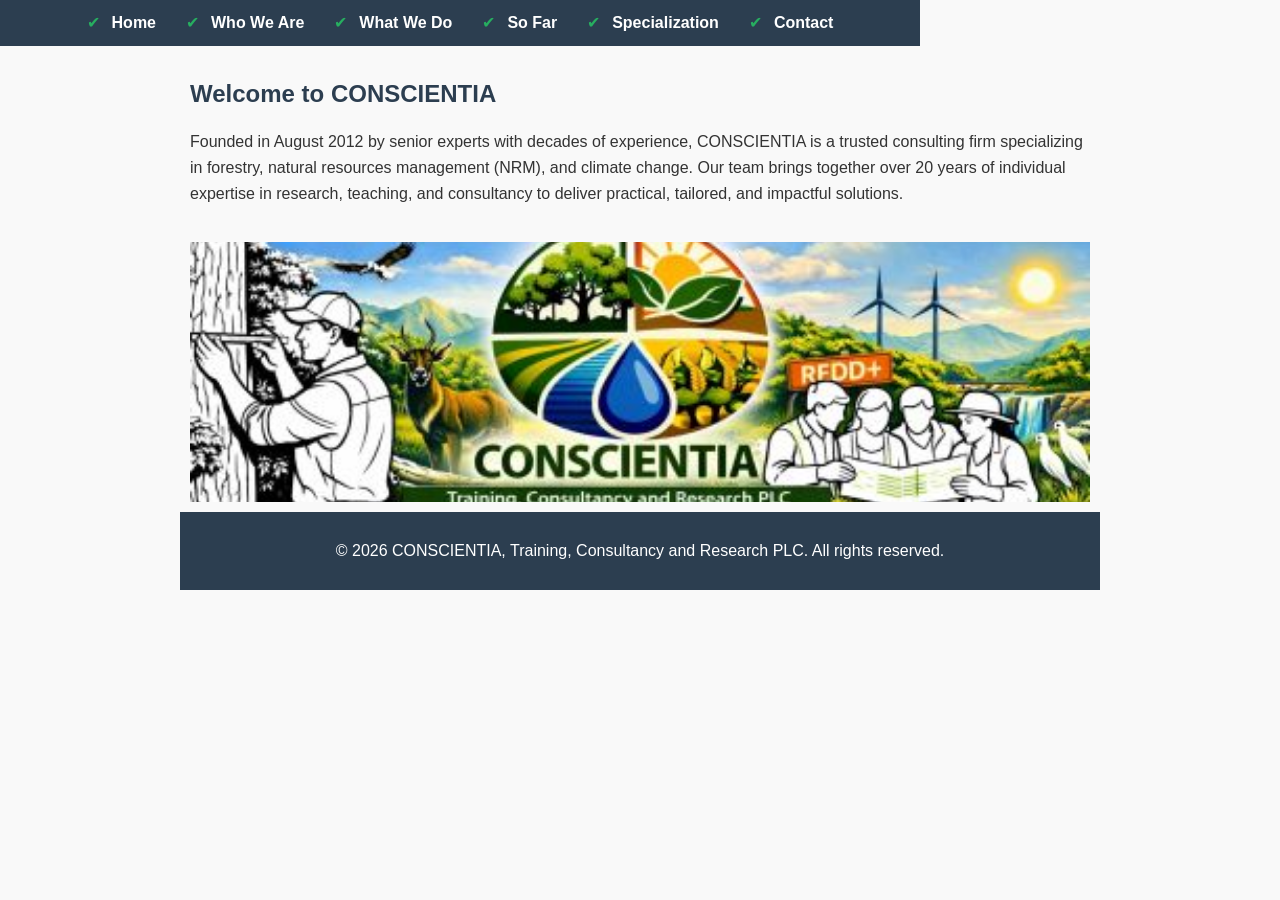
<file: index.html>
<!DOCTYPE html>
<html lang="en">
<head>
  <meta charset="UTF-8">
    <meta name="viewport" content="width=device-width, initial-scale=1.0">
  <meta name="viewport" content="width=device-width, initial-scale=1.0">
  <title>CONSCIENTIA | Home</title>
  <link rel="stylesheet" href="style.css">
</head>
<body>
  <!-- Navigation -->
  <nav>
    <ul>
      <li><a href="index.html">Home</a></li>
      <li><a href="about.html">Who We Are</a></li>
      <li><a href="services.html">What We Do</a></li>
      <li><a href="projects.html">So Far</a></li>
      <li><a href="specialization.html">Specialization</a></li>
      <li><a href="contact.html">Contact</a></li>
    </ul>
  </nav>

  <!-- Main Content -->
  <section id="home">
    <h2>Welcome to CONSCIENTIA</h2>
    <p>
      Founded in August 2012 by senior experts with decades of experience, 
      CONSCIENTIA is a trusted consulting firm specializing in forestry, 
      natural resources management (NRM), and climate change. 
      Our team brings together over 20 years of individual expertise in research,
      teaching, and consultancy to deliver practical, tailored, and impactful solutions.
    </p>
  </section>

  <!-- Hero Banner moved to bottom -->
  <header class="hero">
    <div class="hero-content">
    </div>
  </header>

  <!-- Footer -->
  <footer>
    <p>&copy; 2026 CONSCIENTIA, Training, Consultancy and Research PLC. All rights reserved.</p>
  </footer>
</body>
</html>
</file>
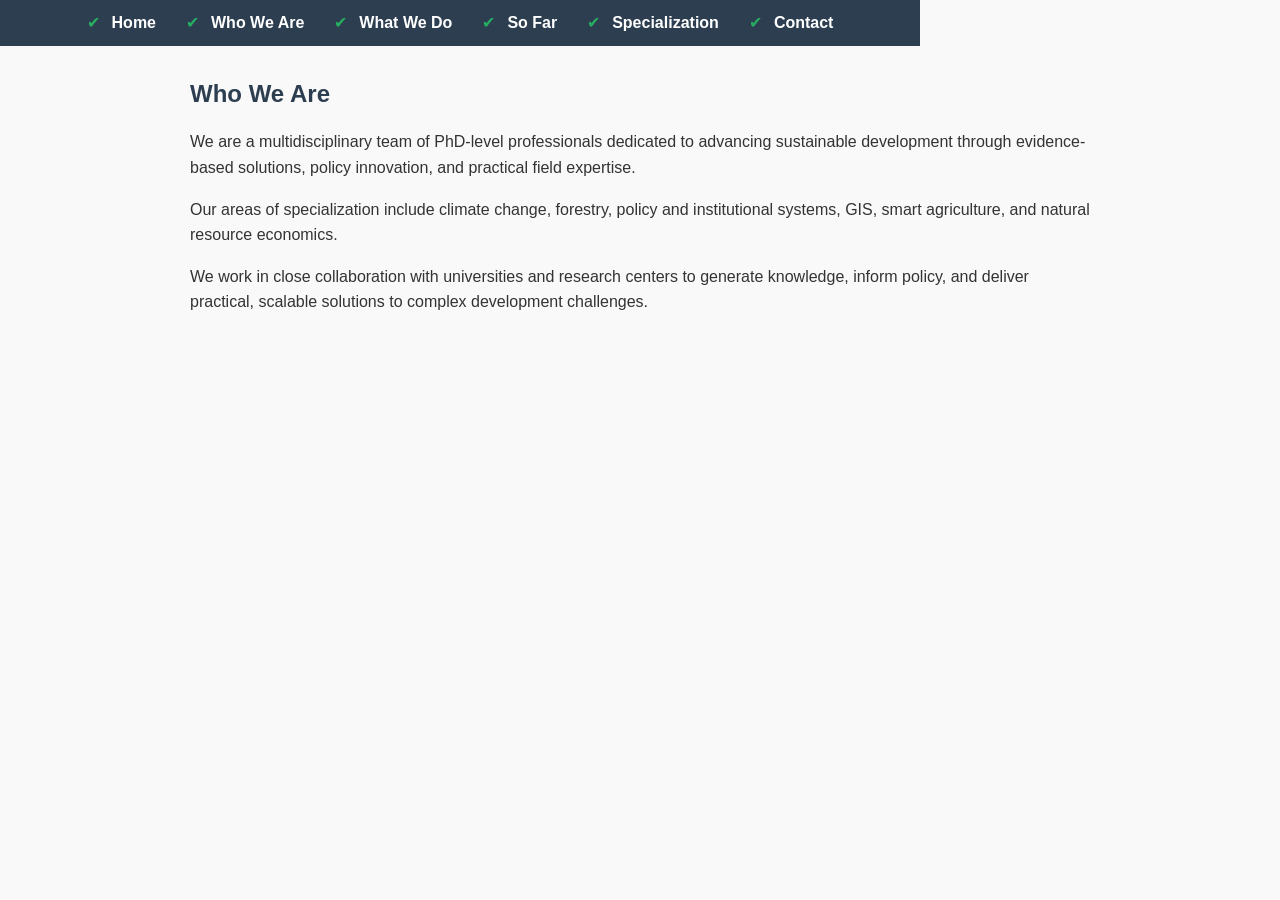
<file: about.html>
<!DOCTYPE html>
<html lang="en">
<head>
  <meta charset="UTF-8">
    <meta name="viewport" content="width=device-width, initial-scale=1.0">
  <title>CONSCIENTIA | Who We Are</title>
  <link rel="stylesheet" href="style.css">
</head>
<body>
  <nav>
    <ul>
      <li><a href="index.html">Home</a></li>
      <li><a href="about.html">Who We Are</a></li>
      <li><a href="services.html">What We Do</a></li>
      <li><a href="projects.html">So Far</a></li>
      <li><a href="specialization.html">Specialization</a></li>
      <li><a href="contact.html">Contact</a></li>
    </ul>
  </nav>

  <section id="about">
    <h2>Who We Are</h2>
    <p> We are a multidisciplinary team of PhD-level professionals dedicated to advancing sustainable 
      development through evidence-based solutions, policy innovation, and practical field expertise.  </p>
      
    <p> Our areas of specialization include climate change, forestry, policy and institutional systems, 
      GIS, smart agriculture, and natural resource economics.  </p>
    
    <p> We work in close collaboration with universities 
      and research centers to generate knowledge, inform policy, and deliver practical, scalable solutions to complex development challenges.
    </p>
    
  </section>
</body>
</html>
</file>
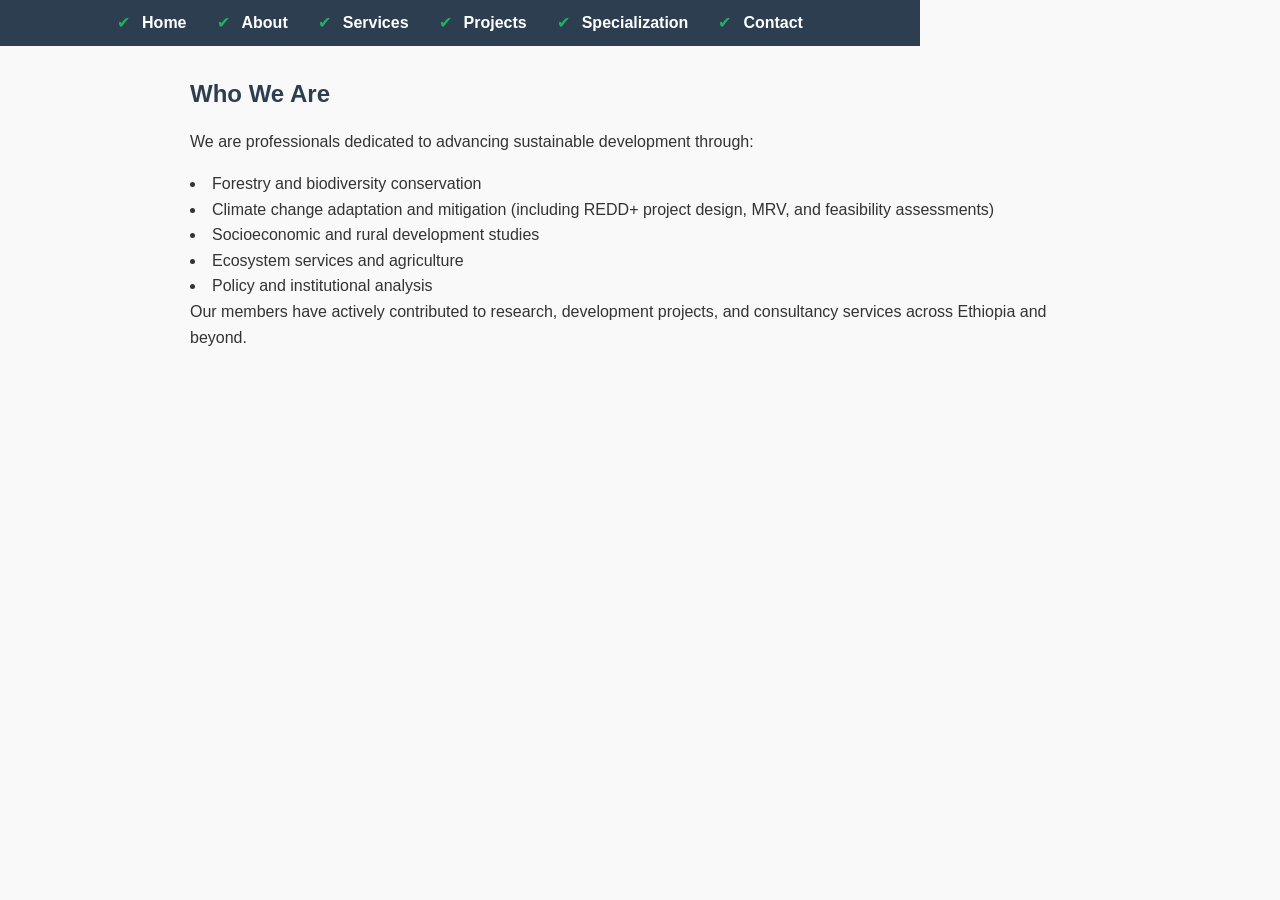
<file: about0.html>
<!DOCTYPE html>
<html lang="en">
<head>
  <meta charset="UTF-8">
  <title>CONSCIENTIA | About Us</title>
  <link rel="stylesheet" href="style.css">
</head>
<body>
  <nav>
    <ul>
      <li><a href="index.html">Home</a></li>
      <li><a href="about.html">About</a></li>
      <li><a href="services.html">Services</a></li>
      <li><a href="projects.html">Projects</a></li>
      <li><a href="specialization.html">Specialization</a></li>
      <li><a href="contact.html">Contact</a></li>
    </ul>
  </nav>

  <section id="about">
    <h2>Who We Are</h2>
    <p>
      We are professionals dedicated to advancing sustainable development through:
      <li>Forestry and biodiversity conservation</li>
      <li>Climate change adaptation and mitigation (including REDD+ project design, MRV, and feasibility assessments)</li>
      <li>Socioeconomic and rural development studies</li>
      <li>Ecosystem services and agriculture</li>
      <li>Policy and institutional analysis</li>
      Our members have actively contributed to research, development projects, and consultancy services across Ethiopia and beyond.
    </p>
    
  </section>
</body>
</html>
</file>
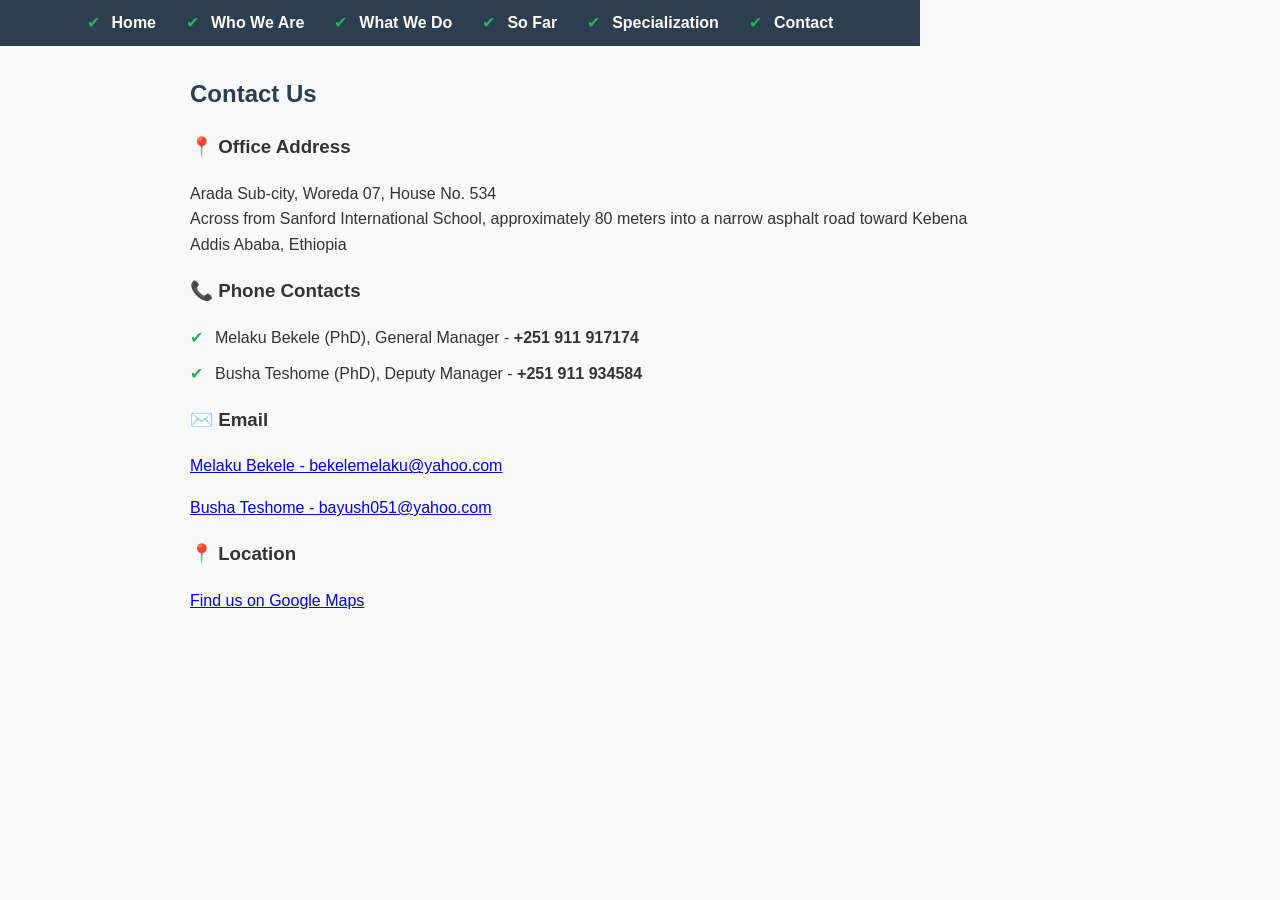
<file: contact.html>
<!DOCTYPE html>
<html lang="en">
<head>
  <meta charset="UTF-8">
    <meta name="viewport" content="width=device-width, initial-scale=1.0">
  <title>CONSCIENTIA | Contact</title>
  <link rel="stylesheet" href="style.css">
</head>
<body>
  <nav>
    <ul>
      <li><a href="index.html">Home</a></li>
      <li><a href="about.html">Who We Are</a></li>
      <li><a href="services.html">What We Do</a></li>
      <li><a href="projects.html">So Far</a></li>
      <li><a href="specialization.html">Specialization</a></li>
      <li><a href="contact.html">Contact</a></li>
    </ul>
  </nav>

  <section id="contact">
    <h2>Contact Us</h2>
    <h3>📍 Office Address</h3>
    <p>Arada Sub-city, Woreda 07, House No. 534<br>
    Across from Sanford International School, approximately 80 meters into a narrow asphalt road toward Kebena<br>
    Addis Ababa, Ethiopia</p>

    <h3>📞 Phone Contacts</h3>
    <ul>
      <li>Melaku Bekele (PhD), General Manager - <strong>+251 911 917174</strong></li>
      <li>Busha Teshome (PhD), Deputy Manager - <strong>+251 911 934584</strong></li>
    </ul>

    <h3>✉️ Email</h3>
    <p><a href="mailto:bekelemelaku@yahoo.com">Melaku Bekele - bekelemelaku@yahoo.com</a></p>
    <p><a href="mailto:bayush051@yahoo.com">Busha Teshome - bayush051@yahoo.com</a></p>

    <h3>📍 Location</h3>
    <p><a href="https://www.google.com/maps?q=9.035703,38.771364" target="_blank">Find us on Google Maps</a></p>

  </section>
</body>
</html>
</file>
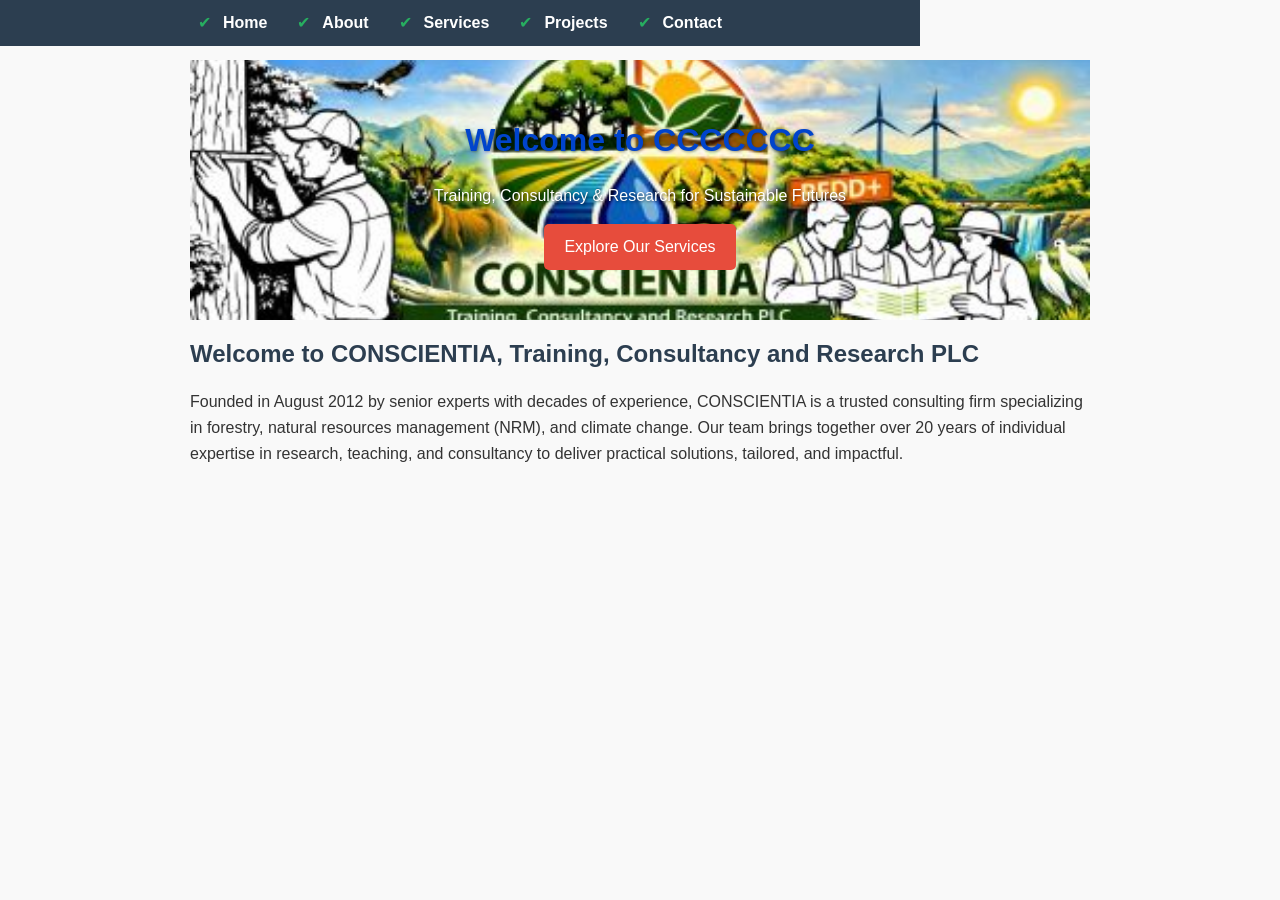
<file: index0.html>
<!DOCTYPE html>
<html lang="en">
<head>
  <meta charset="UTF-8">
  <title>CCCCCCC | Home</title>
  <link rel="stylesheet" href="style.css">
</head>
<body>
  <nav>
    <ul>
      <li><a href="index.html">Home</a></li>
      <li><a href="about.html">About</a></li>
      <li><a href="services.html">Services</a></li>
      <li><a href="projects.html">Projects</a></li>
      <li><a href="contact.html">Contact</a></li>
    </ul>
  </nav>

  <header class="hero">
    <div class="hero-content">
      <h1>Welcome to CCCCCCC</h1>
      <p>Training, Consultancy & Research for Sustainable Futures</p>
      <a href="services.html" class="btn">Explore Our Services</a>
    </div>
  </header>

  
  <section id="home">
    <h2>Welcome to CONSCIENTIA, Training, Consultancy and Research PLC</h2>
    <p> Founded in August 2012 by senior experts with decades of experience, 
      CONSCIENTIA is a trusted consulting firm specializing in forestry, 
      natural resources management (NRM), and climate change. 
      Our team brings together over 20 years of individual expertise in research,
      teaching, and consultancy to deliver practical solutions, tailored, 
      and impactful.
    </p>
  </section>
</body>
</html>
</file>
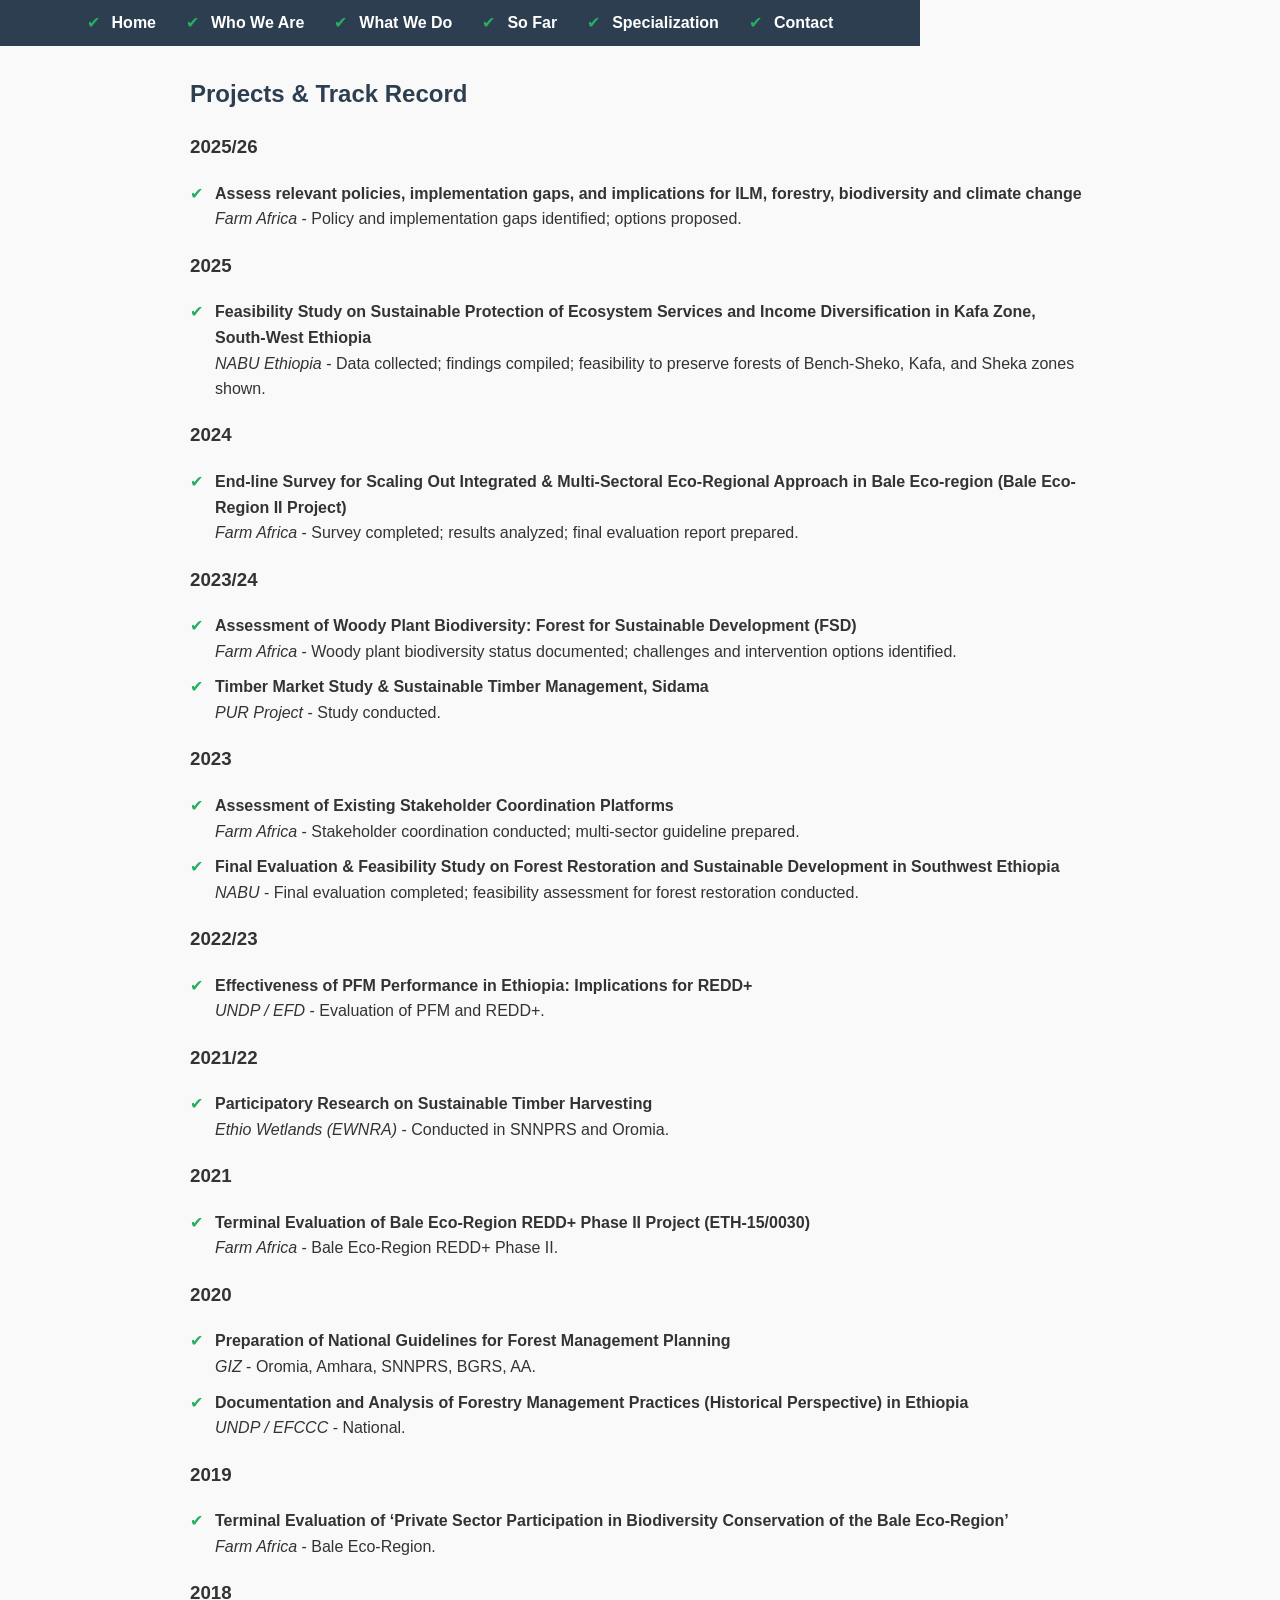
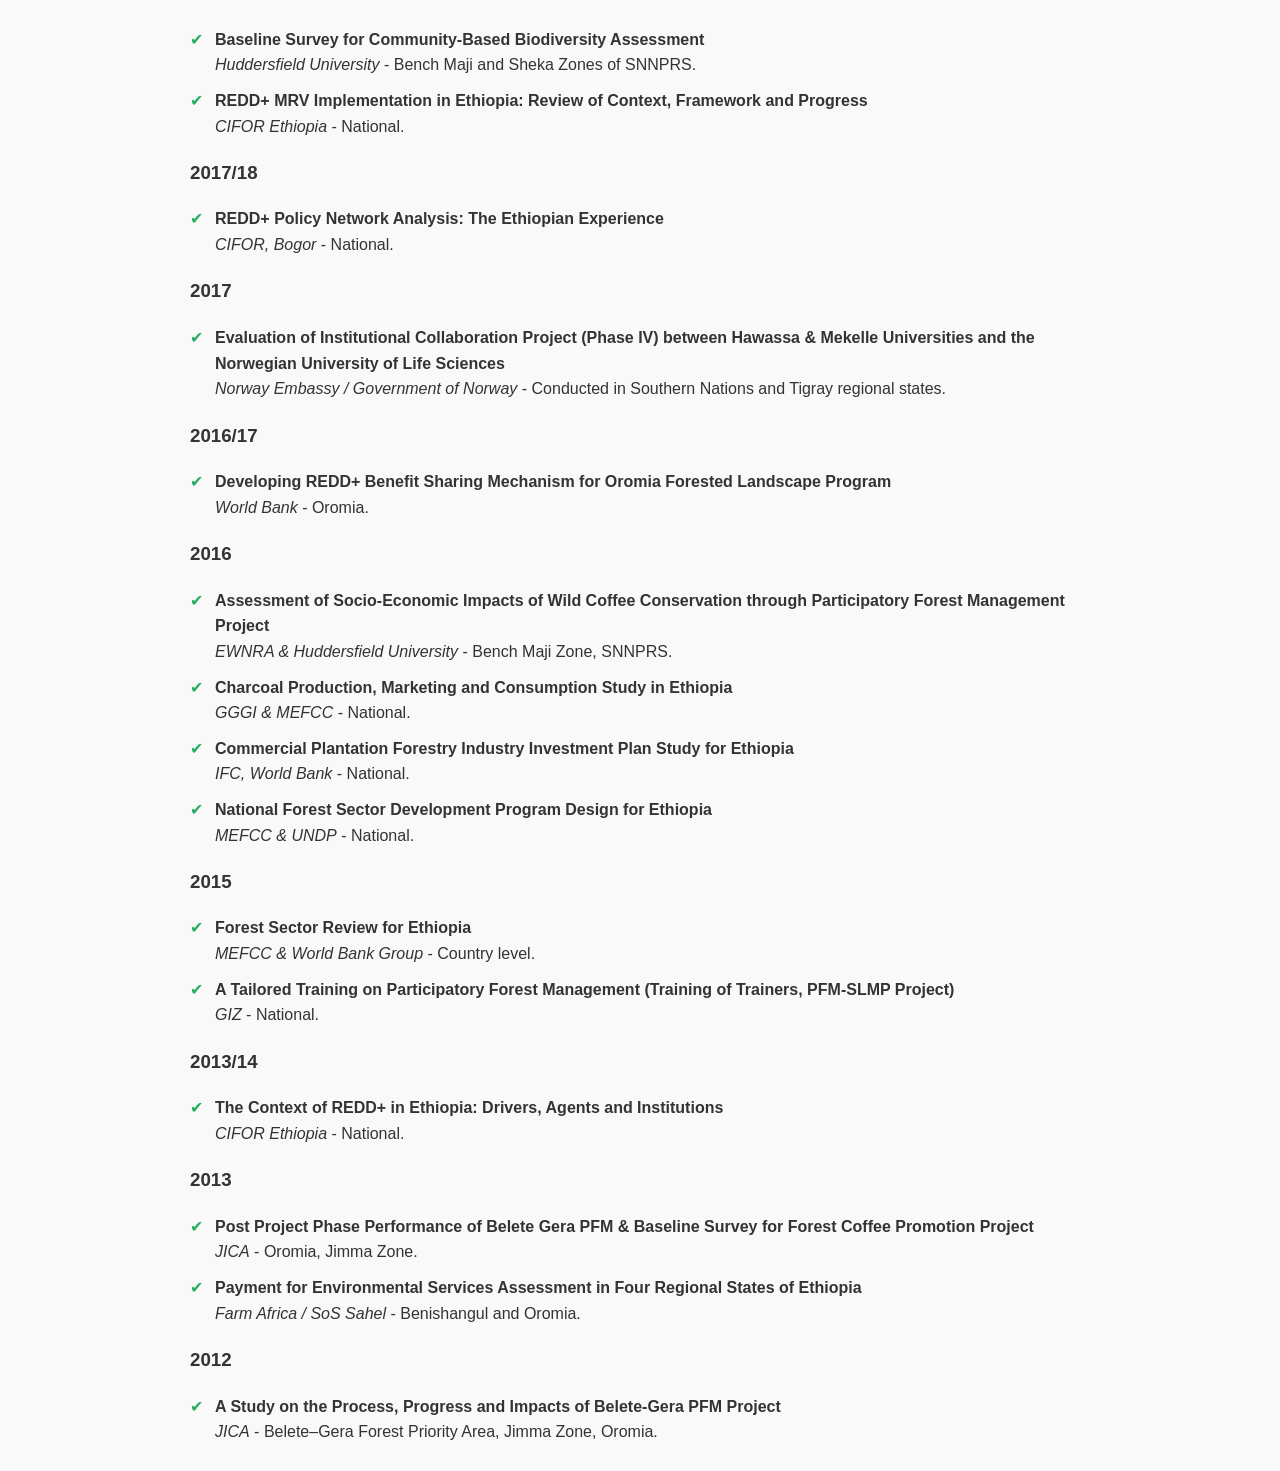
<file: projects.html>
<!DOCTYPE html>
<html lang="en">
<head>
  <meta charset="UTF-8">
    <meta name="viewport" content="width=device-width, initial-scale=1.0">
  <title>CONSCIENTIA | So Far</title>
  <link rel="stylesheet" href="style.css">
</head>
<body>
  <nav>
    <ul>
      <li><a href="index.html">Home</a></li>
      <li><a href="about.html">Who We Are</a></li>
      <li><a href="services.html">What We Do</a></li>
      <li><a href="projects.html">So Far</a></li>
      <li><a href="specialization.html">Specialization</a></li>
      <li><a href="contact.html">Contact</a></li>
    </ul>
  </nav>

<section id="projects">
  <h2>Projects & Track Record </h2>

  <h3>2025/26</h3>
  <ul>
    <li><strong>Assess relevant policies, implementation gaps, and implications for ILM, forestry, biodiversity and climate change</strong><br>
      <em>Farm Africa</em> - Policy and implementation gaps identified; options proposed.
    </li>
  </ul>

  <h3>2025</h3>
  <ul>
    <li><strong>Feasibility Study on Sustainable Protection of Ecosystem Services and Income Diversification in Kafa Zone, South-West Ethiopia</strong><br>
      <em>NABU Ethiopia</em> - Data collected; findings compiled; feasibility to preserve forests of Bench-Sheko, Kafa, and Sheka zones shown.
    </li>
  </ul>

  <h3>2024</h3>
  <ul>
    <li><strong>End-line Survey for Scaling Out Integrated & Multi-Sectoral Eco-Regional Approach in Bale Eco-region (Bale Eco-Region II Project)</strong><br>
      <em>Farm Africa</em> - Survey completed; results analyzed; final evaluation report prepared.
    </li>
  </ul>

  <h3>2023/24</h3>
  <ul>
    <li><strong>Assessment of Woody Plant Biodiversity: Forest for Sustainable Development (FSD)</strong><br>
      <em>Farm Africa</em> - Woody plant biodiversity status documented; challenges and intervention options identified.
    </li>
    <li><strong>Timber Market Study & Sustainable Timber Management, Sidama</strong><br>
      <em>PUR Project</em> - Study conducted.
    </li>
  </ul>

  <h3>2023</h3>
  <ul>
    <li><strong>Assessment of Existing Stakeholder Coordination Platforms</strong><br>
      <em>Farm Africa</em> - Stakeholder coordination conducted; multi-sector guideline prepared.
    </li>
    <li><strong>Final Evaluation & Feasibility Study on Forest Restoration and Sustainable Development in Southwest Ethiopia</strong><br>
      <em>NABU</em> - Final evaluation completed; feasibility assessment for forest restoration conducted.
    </li>
  </ul>

  <h3>2022/23</h3>
  <ul>
    <li><strong>Effectiveness of PFM Performance in Ethiopia: Implications for REDD+</strong><br>
      <em>UNDP / EFD</em> - Evaluation of PFM and REDD+.
    </li>
  </ul>

  <h3>2021/22</h3>
  <ul>
    <li><strong>Participatory Research on Sustainable Timber Harvesting</strong><br>
      <em>Ethio Wetlands (EWNRA)</em> - Conducted in SNNPRS and Oromia.
    </li>
  </ul>

  <h3>2021</h3>
  <ul>
    <li><strong>Terminal Evaluation of Bale Eco-Region REDD+ Phase II Project (ETH-15/0030)</strong><br>
      <em>Farm Africa</em> - Bale Eco-Region REDD+ Phase II.
    </li>
  </ul>

  <h3>2020</h3>
  <ul>
    <li><strong>Preparation of National Guidelines for Forest Management Planning</strong><br>
      <em>GIZ</em> - Oromia, Amhara, SNNPRS, BGRS, AA.
    </li>
    <li><strong>Documentation and Analysis of Forestry Management Practices (Historical Perspective) in Ethiopia</strong><br>
      <em>UNDP / EFCCC</em> - National.
    </li>
  </ul>

  <h3>2019</h3>
  <ul>
    <li><strong>Terminal Evaluation of ‘Private Sector Participation in Biodiversity Conservation of the Bale Eco-Region’</strong><br>
      <em>Farm Africa</em> - Bale Eco-Region.
    </li>
  </ul>

  <h3>2018</h3>
  <ul>
    <li><strong>Baseline Survey for Community-Based Biodiversity Assessment</strong><br>
      <em>Huddersfield University</em> - Bench Maji and Sheka Zones of SNNPRS.
    </li>
    <li><strong>REDD+ MRV Implementation in Ethiopia: Review of Context, Framework and Progress</strong><br>
      <em>CIFOR Ethiopia</em> - National.
    </li>
  </ul>

  <h3>2017/18</h3>
  <ul>
    <li><strong>REDD+ Policy Network Analysis: The Ethiopian Experience</strong><br>
      <em>CIFOR, Bogor</em> - National.
    </li>
  </ul>

  <h3>2017</h3>
  <ul>
    <li><strong>Evaluation of Institutional Collaboration Project (Phase IV) between Hawassa & Mekelle Universities and the Norwegian University of Life Sciences</strong><br>
      <em>Norway Embassy / Government of Norway</em> - Conducted in Southern Nations and Tigray regional states.
    </li>
  </ul>

  <h3>2016/17</h3>
  <ul>
    <li><strong>Developing REDD+ Benefit Sharing Mechanism for Oromia Forested Landscape Program</strong><br>
      <em>World Bank</em> - Oromia.
    </li>
  </ul>

  <h3>2016</h3>
  <ul>
    <li><strong>Assessment of Socio-Economic Impacts of Wild Coffee Conservation through Participatory Forest Management Project</strong><br>
      <em>EWNRA & Huddersfield University</em> - Bench Maji Zone, SNNPRS.
    </li>
    <li><strong>Charcoal Production, Marketing and Consumption Study in Ethiopia</strong><br>
      <em>GGGI & MEFCC</em> - National.
    </li>
    <li><strong>Commercial Plantation Forestry Industry Investment Plan Study for Ethiopia</strong><br>
      <em>IFC, World Bank</em> - National.
    </li>
    <li><strong>National Forest Sector Development Program Design for Ethiopia</strong><br>
      <em>MEFCC & UNDP</em> - National.
    </li>
  </ul>

  <h3>2015</h3>
  <ul>
    <li><strong>Forest Sector Review for Ethiopia</strong><br>
      <em>MEFCC & World Bank Group</em> - Country level.
    </li>
    <li><strong>A Tailored Training on Participatory Forest Management (Training of Trainers, PFM-SLMP Project)</strong><br>
      <em>GIZ</em> - National.
    </li>
  </ul>

  <h3>2013/14</h3>
  <ul>
    <li><strong>The Context of REDD+ in Ethiopia: Drivers, Agents and Institutions</strong><br>
      <em>CIFOR Ethiopia</em> - National.
    </li>
  </ul>

  <h3>2013</h3>
  <ul>
    <li><strong>Post Project Phase Performance of Belete Gera PFM & Baseline Survey for Forest Coffee Promotion Project</strong><br>
      <em>JICA</em> - Oromia, Jimma Zone.
    </li>
    <li><strong>Payment for Environmental Services Assessment in Four Regional States of Ethiopia</strong><br>
      <em>Farm Africa / SoS Sahel</em> - Benishangul and Oromia.
    </li>
  </ul>

  <h3>2012</h3>
  <ul>
    <li><strong>A Study on the Process, Progress and Impacts of Belete-Gera PFM Project</strong><br>
      <em>JICA</em> - Belete–Gera Forest Priority Area, Jimma Zone, Oromia.
    </li>
  </ul>
</section>

</body>
</html>
</file>
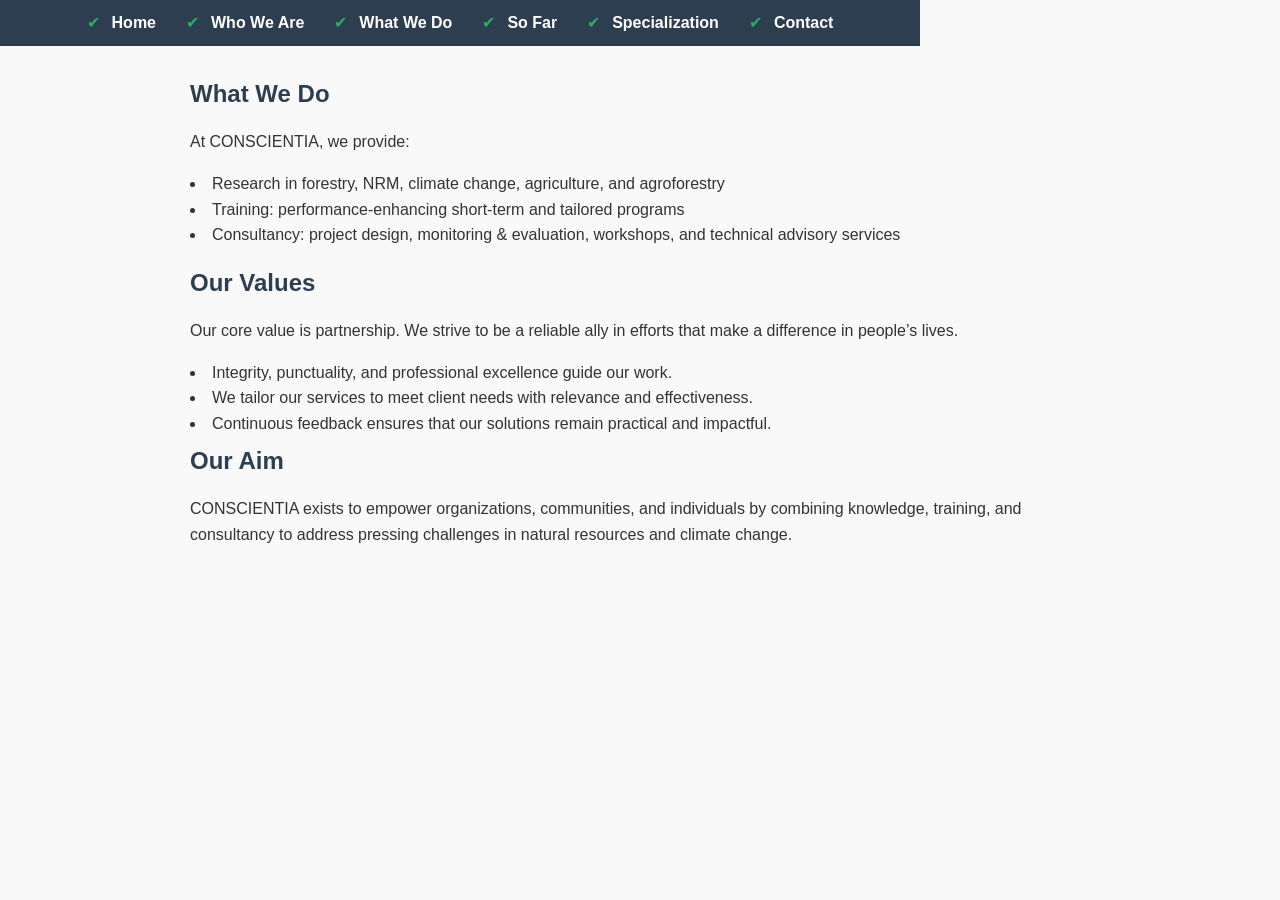
<file: services.html>
<!DOCTYPE html>
<html lang="en">
<head>
  <meta charset="UTF-8">
   <meta name="viewport" content="width=device-width, initial-scale=1.0">
  <title>CONSCIENTIA | What We Do</title>
  <link rel="stylesheet" href="style.css">
</head>
<body>
  <nav>
    <ul>
      <li><a href="index.html">Home</a></li>
      <li><a href="about.html">Who We Are</a></li>
      <li><a href="services.html">What We Do</a></li>
      <li><a href="projects.html">So Far</a></li>
      <li><a href="specialization.html">Specialization</a></li>
      <li><a href="contact.html">Contact</a></li>
    </ul>
  </nav>

  <section id="services">

    <h2>What We Do</h2>
    <p>
     At CONSCIENTIA, we provide:
      <li>Research in forestry, NRM, climate change, agriculture, and agroforestry</li>
      <li>Training: performance-enhancing short-term and tailored programs</li>
      <li>Consultancy: project design, monitoring & evaluation, workshops, and technical advisory services</li>
    </p>


    <h2>Our Values</h2>
      <p>Our core value is partnership. We strive to be a reliable ally in efforts that make a difference in people’s lives.</p>
      <li>Integrity, punctuality, and professional excellence guide our work.</li>
       <li>We tailor our services to meet client needs with relevance and effectiveness.</li>
      <li>Continuous feedback ensures that our solutions remain practical and impactful.</li>
    <h2>Our Aim</h2>
<p>CONSCIENTIA exists to empower organizations, communities, and individuals 
  by combining knowledge, training, and consultancy to address pressing
   challenges in natural resources and climate change.</p>
  </section>
</body>
</html>
</file>
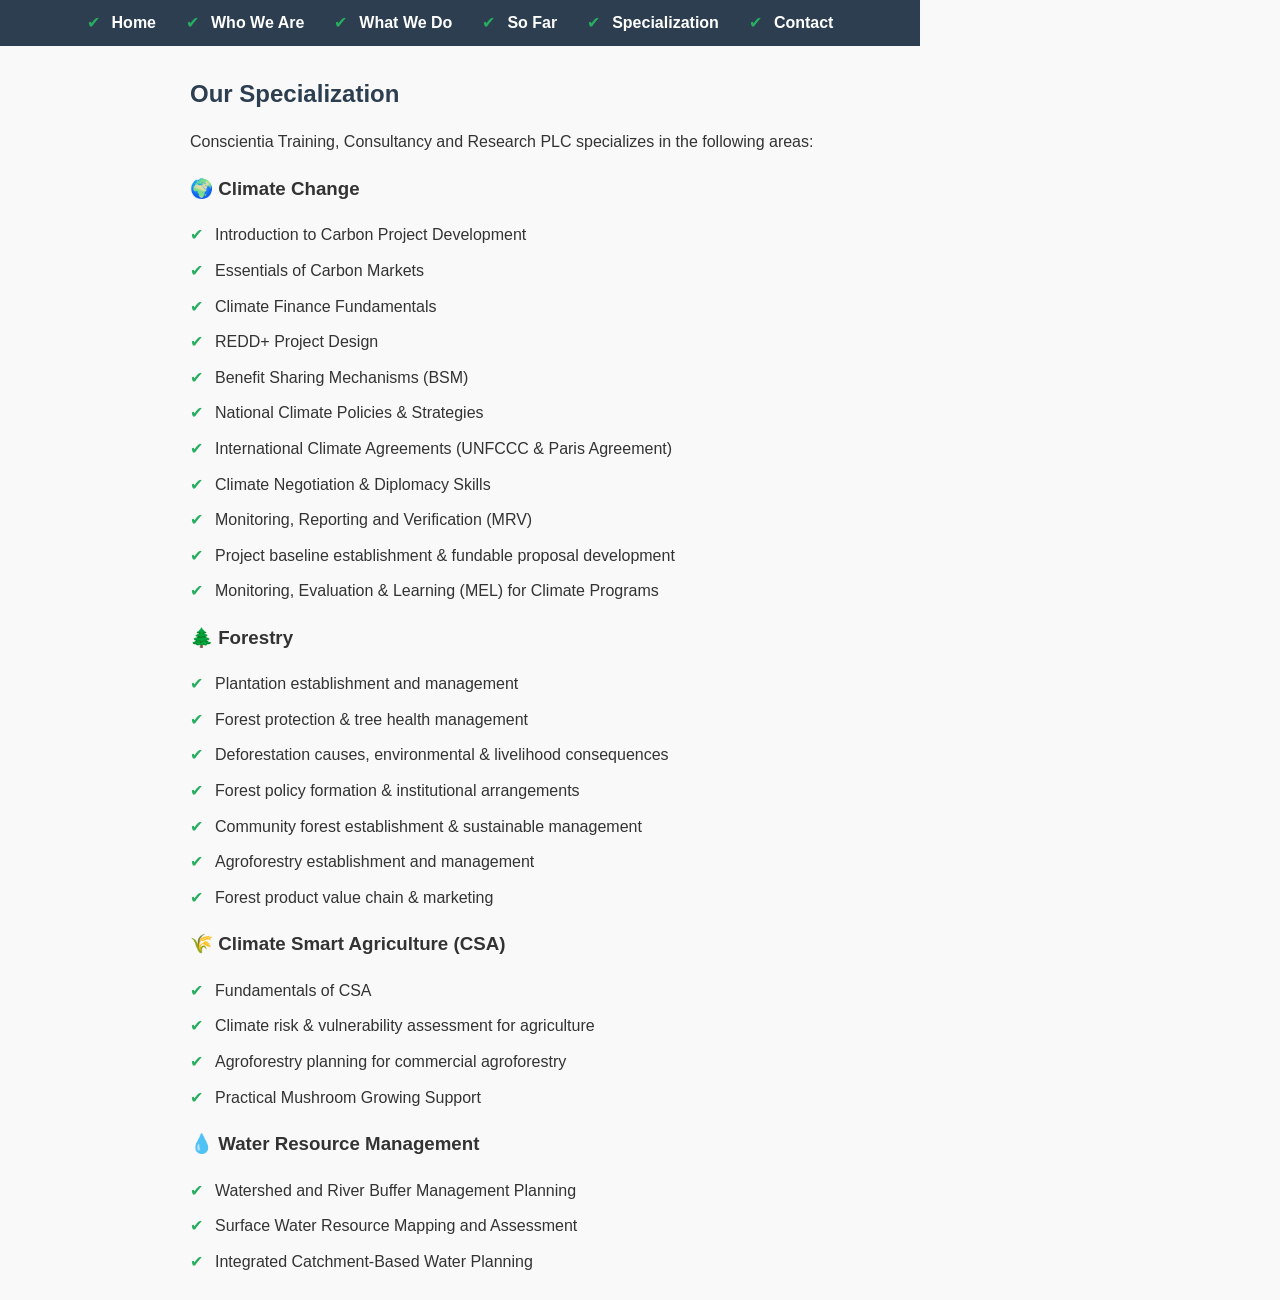
<file: specialization.html>
<!DOCTYPE html>
<html lang="en">
<head>
  <meta charset="UTF-8">
   <meta name="viewport" content="width=device-width, initial-scale=1.0">
  <title>CONSCIENTIA | Specialization</title>
  <link rel="stylesheet" href="style.css">
</head>
<body>
  <nav>
    <ul>
      <li><a href="index.html">Home</a></li>
      <li><a href="about.html">Who We Are</a></li>
      <li><a href="services.html">What We Do</a></li>
      <li><a href="projects.html">So Far</a></li>
      <li><a href="specialization.html">Specialization</a></li>
      <li><a href="contact.html">Contact</a></li>
    </ul>
  </nav>

  <section id="specialization">
    <h2>Our Specialization</h2>
    <p>Conscientia Training, Consultancy and Research PLC specializes in the following areas:</p>

    <h3>🌍 Climate Change</h3>
    <ul>
      <li>Introduction to Carbon Project Development</li>
      <li>Essentials of Carbon Markets</li>
      <li>Climate Finance Fundamentals</li>
      <li>REDD+ Project Design</li>
      <li>Benefit Sharing Mechanisms (BSM)</li>
      <li>National Climate Policies & Strategies</li>
      <li>International Climate Agreements (UNFCCC & Paris Agreement)</li>
      <li>Climate Negotiation & Diplomacy Skills</li>
      <li>Monitoring, Reporting and Verification (MRV)</li>
      <li>Project baseline establishment & fundable proposal development</li>
      <li>Monitoring, Evaluation & Learning (MEL) for Climate Programs</li>
    </ul>

    <h3>🌲 Forestry</h3>
    <ul>
      <li>Plantation establishment and management</li>
      <li>Forest protection & tree health management</li>
      <li>Deforestation causes, environmental & livelihood consequences</li>
      <li>Forest policy formation & institutional arrangements</li>
      <li>Community forest establishment & sustainable management</li>
      <li>Agroforestry establishment and management</li>
      <li>Forest product value chain & marketing</li>
    </ul>

    <h3>🌾 Climate Smart Agriculture (CSA)</h3>
    <ul>
      <li>Fundamentals of CSA</li>
      <li>Climate risk & vulnerability assessment for agriculture</li>
      <li>Agroforestry planning for commercial agroforestry</li>
      <li>Practical Mushroom Growing Support</li>
    </ul>

    <h3>💧 Water Resource Management</h3>
    <ul>
      <li>Watershed and River Buffer Management Planning</li>
      <li>Surface Water Resource Mapping and Assessment</li>
      <li>Integrated Catchment-Based Water Planning</li>
    </ul>

  </section>
</body>
</html>
</file>
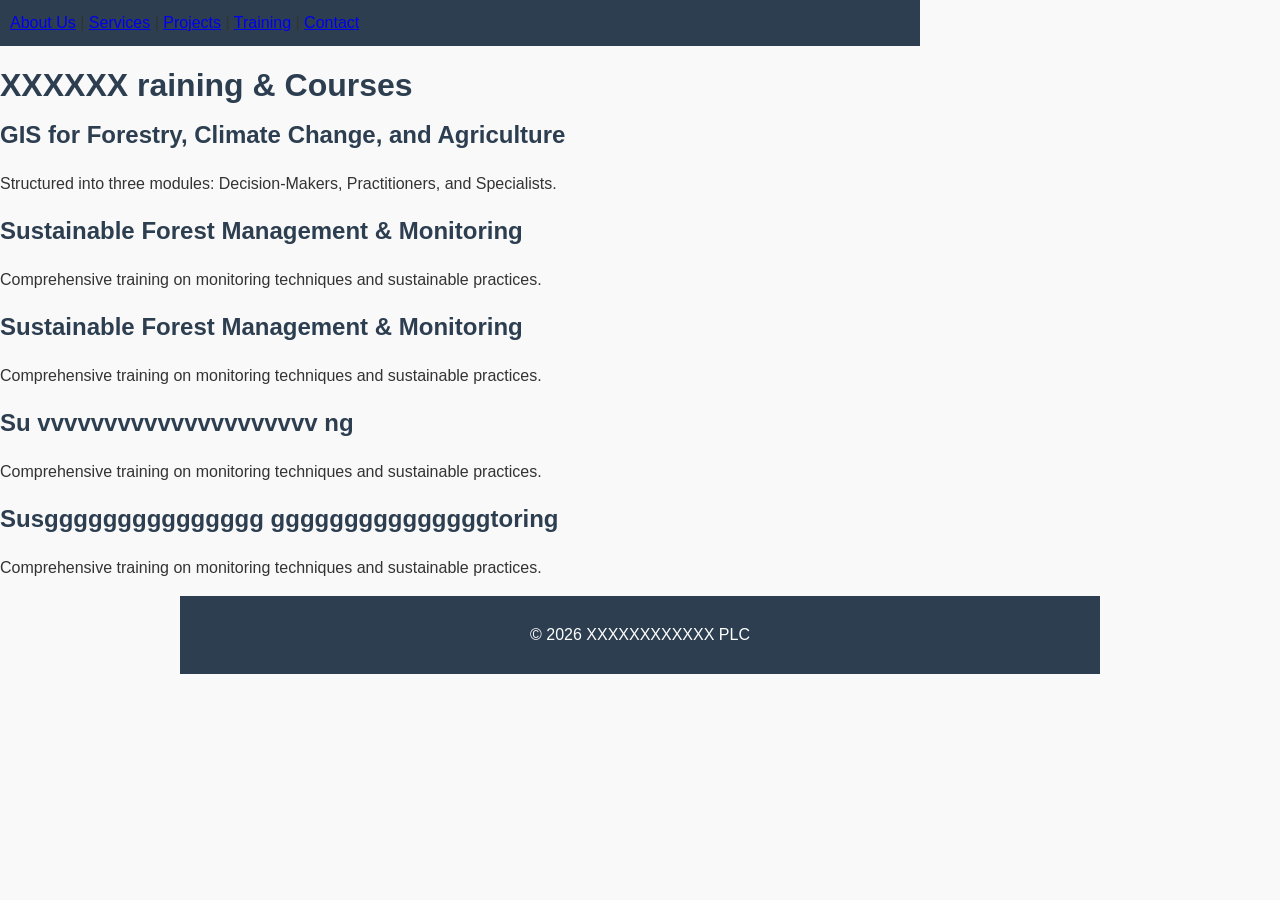
<file: training.html>
<!DOCTYPE html>
<html>
<head>
  <title>Training - Conscientia</title>
  <link rel="stylesheet" href="style.css">
</head>
<body>
    <header>
    <h1>XXXXXX raining & Courses</h1>
    <nav>
      <a href="about.html">About Us</a> |
      <a href="services.html">Services</a> |
      <a href="projects.html">Projects</a> |
      <a href="training.html">Training</a> |
      <a href="contact.html">Contact</a>
    </nav>
  </header>
  <main>
    <h2>GIS for Forestry, Climate Change, and Agriculture</h2>
    <p>Structured into three modules: Decision-Makers, Practitioners, and Specialists.</p>

    <h2>Sustainable Forest Management & Monitoring</h2>
    <p>Comprehensive training on monitoring techniques and sustainable practices.</p>

    <h2>Sustainable Forest Management & Monitoring</h2>
    <p>Comprehensive training on monitoring techniques and sustainable practices.</p>

   <h2>Su vvvvvvvvvvvvvvvvvvvvv ng</h2>
    <p>Comprehensive training on monitoring techniques and sustainable practices.</p>

   <h2>Susggggggggggggggg gggggggggggggggtoring</h2>
    <p>Comprehensive training on monitoring techniques and sustainable practices.</p>

    
  </main>
  <footer><p>&copy; 2026 XXXXXXXXXXXX PLC</p></footer>
</body>
</html>
</file>
<file: style.css>
/* Base styles */
body {
  margin: 0;
  font-family: "Segoe UI", Arial, sans-serif;
  line-height: 1.6;
  background: #f9f9f9;
  color: #333;
  margin-top: 60px; /* offset for fixed nav so content isn’t hidden */
}

/* Shared width for nav, content, hero, footer */
nav, section, .hero, footer {
  max-width: 900px;
  margin: auto;
}

/* Section styling */
section {
  padding: 10px;  
}

/* Headings */
h1, h2 {
  color: #2c3e50;
  margin-bottom: 5px;
  margin-top: 5px;
}

/* Navigation */
nav {
  background: #2c3e50;
  padding: 10px;
  position: fixed;   /* keep nav fixed */
  top: 0;            /* stick to top */
  left: 0;
  width: 100%;       /* full width */
  z-index: 1000;     /* stay above other elements */
}
nav ul {
  list-style: none;
  margin: 0;
  padding: 0;
  display: flex;
  justify-content: center;
}
nav ul li {
  margin: 0 15px;
}
nav ul li a {
  color: white;
  text-decoration: none;
  font-weight: bold;
}
nav ul li a:hover {
  text-decoration: underline;
}

/* Hero banner (at bottom) */
.hero {
  background: url('banner4.jpg') no-repeat center center;
  background-size: cover;
  height: 260px;
  max-width: 900px;
  margin: 10px auto 0 auto;
  display: flex;
  align-items: center;
  justify-content: center;
  text-align: center;
}

.hero-content h1 {
  color: #0044cc;
  font-size: 2em;
  font-weight: bold;
  text-shadow: 1px 1px 3px rgba(0,0,0,0.4);
}
.hero-content p {
  color: white;
  font-size: 1em;
  text-shadow: 1px 1px 3px rgba(0,0,0,0.6);
}

/* Footer */
footer {
  background: #2c3e50;
  color: white;
  text-align: center;
  padding: 10px;
  margin-top: 10px;
}

/* Buttons */
.btn {
  display: inline-block;
  padding: 10px 20px;
  background: #e74c3c;
  color: white;
  text-decoration: none;
  border-radius: 5px;
  transition: background 0.3s ease;
}
.btn:hover {
  background: #c0392b;
}

/* Lists with checkmarks */
ul {
  list-style: none;
  padding: 0;
}
ul li {
  margin-bottom: 10px;
  padding-left: 25px;
  position: relative;
}
ul li::before {
  content: "✔";
  position: absolute;
  left: 0;
  color: #27ae60;
}

/* Responsive Media Queries */
@media (max-width: 768px) {
  nav {
    overflow: visible;
  }
  nav ul {
    flex-direction: column;
    align-items: center;
    width: 100%;
  }
  nav ul li {
    margin: 10px 0;
  }
  .hero {
    height: auto; 
    min-height: 180px; 
    background-size: cover;
    background-position: center;
  }
  .hero-content h1 {
    font-size: 1.5em;
    margin-top: -10px;
  }
}

@media (max-width: 480px) {
  body {
    font-size: 0.9em;
  }
  nav {
    overflow: visible;
  }
  nav ul {
    flex-direction: column;
    align-items: center;
    width: 100%;
  }
  nav ul li {
    margin: 12px 0;
  }
  .hero {
    height: auto;
    min-height: 132px;
    width: 100%;
    background-size: contain;
    background-repeat: no-repeat;
    background-position: center top;
  }
  .hero-content h1 {
    font-size: 1.2em;
    margin-top: -15px;
  }
  .hero-content p {
    font-size: 0.9em;
  }
  section {
    padding: 5px;
  }
}
</file>
